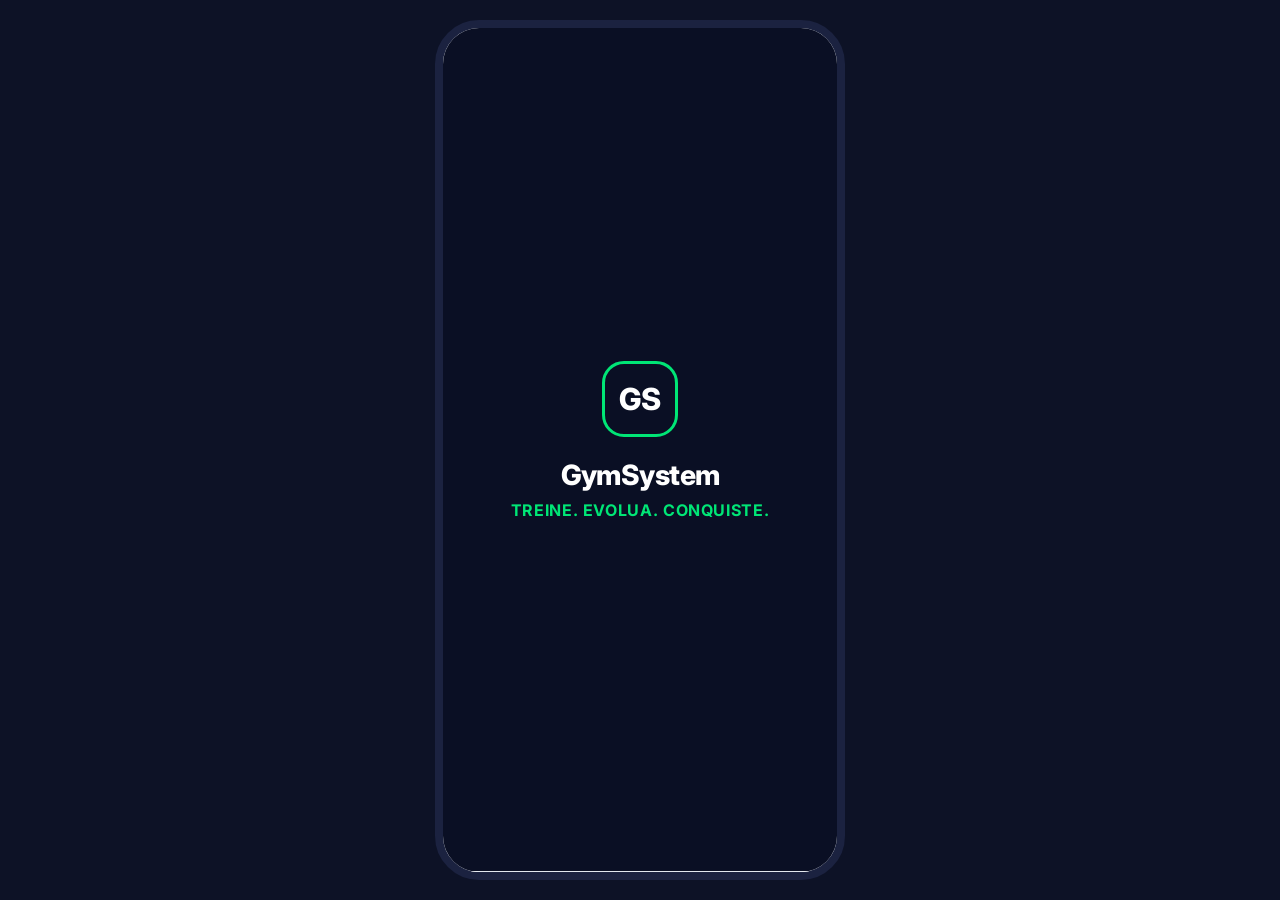
<file: index.html>
<!DOCTYPE html>
<html lang="pt-BR">
<head>
<meta charset="utf-8">
<meta name="viewport" content="width=device-width, initial-scale=1, viewport-fit=cover">
<title>GymSystem</title>
<link rel="stylesheet" href="https://fonts.googleapis.com/css2?family=Inter:wght@400;500;600;700;800&display=swap">
<link rel="stylesheet" href="style.css">
</head>
<body>
<div class="stage"><div class="phone"><div id="scr"></div><nav id="nav" hidden></nav></div></div>
<div class="toast" id="tt" role="status" aria-live="polite"></div>
<script src="app.js"></script>
</body>
</html>
</file>
<file: style.css>
:root{--bg:#F8FAFC;--card:#fff;--ink:#0F172A;--mut:#64748B;--line:#E2E8F0;--blue:#1053BA;--navy:#0A0F24;--gr:#00E676;--grt:#00C853;--grbg:#E0FAEA;--red:#EF4444;--redbg:#FEECEC;--yel:#FFD600;--yelbg:#FFFBE0;--chip:#F1F5F9;--out:#0d1226;
box-sizing:border-box;padding-top:env(safe-area-inset-top,0px);padding-bottom:env(safe-area-inset-bottom,0px)}
@media(prefers-color-scheme:dark){:root:not([data-theme="light"]){--bg:#060A1A;--card:#121A36;--ink:#F1F5F9;--mut:#94A3B8;--line:#26305A;--chip:#1A2447;--grbg:#0E3A2A;--redbg:#3B1A24;--yelbg:#3A3410;--blue:#3B7BFF}}
:root[data-theme="dark"]{--bg:#060A1A;--card:#121A36;--ink:#F1F5F9;--mut:#94A3B8;--line:#26305A;--chip:#1A2447;--grbg:#0E3A2A;--redbg:#3B1A24;--yelbg:#3A3410;--blue:#3B7BFF}
html{scroll-padding-top:env(safe-area-inset-top,0px);height:100%}
*,*::before,*::after{box-sizing:border-box}
body{margin:0;height:100%;background:var(--out);font-family:Inter,system-ui,-apple-system,"Segoe UI",sans-serif;color:var(--ink);-webkit-tap-highlight-color:transparent}
button,input{font:inherit;color:inherit}button{cursor:pointer;border:0;background:none;padding:0}
:focus-visible{outline:3px solid var(--blue);outline-offset:2px}
.stage{height:100%;display:grid;place-items:center}
.phone{width:100%;height:100%;background:var(--bg);display:flex;flex-direction:column;overflow:hidden;position:relative}
@media(min-width:600px){.phone{width:410px;height:min(100%,860px);border-radius:44px;border:8px solid #1b2240}}
#scr{flex:1;overflow-y:auto;padding:22px 20px 24px}
#scr.dark{background:var(--navy);color:#fff}
nav{display:flex;border-top:1px solid var(--line);background:var(--card)}
nav button{flex:1;padding:10px 0 12px;font-size:.72rem;font-weight:500;color:var(--mut);display:grid;gap:2px;justify-items:center}
nav button i{font-style:normal;font-size:1.3rem;filter:grayscale(1);opacity:.7}
nav button.on{color:var(--blue);font-weight:700}nav button.on i{filter:none;opacity:1}
h1{font-size:1.75rem;font-weight:800;letter-spacing:-.02em;margin:0;line-height:1.15}
h2{font-size:1.05rem;font-weight:700;margin:22px 0 10px}
.sub{color:var(--mut);margin:4px 0 18px}.mut{color:var(--mut);font-size:.88rem}
.card{background:var(--card);border:1.5px solid var(--line);border-radius:22px;padding:16px;margin-bottom:12px;display:block;width:100%;text-align:left}
.row{display:flex;align-items:center;gap:12px}.sp{justify-content:space-between}.wrap{flex-wrap:wrap}.grow{flex:1}
.g2{display:grid;grid-template-columns:1fr 1fr;gap:12px}.g3{display:grid;grid-template-columns:repeat(3,1fr);gap:10px}
.g2 .card,.g3 .card{margin:0}
.av{width:48px;height:48px;border-radius:50%;background:var(--blue);color:#fff;display:grid;place-items:center;font-weight:700;flex:none}
.av.s{background:var(--chip);color:var(--mut)}
.btn{display:block;width:100%;padding:15px;border-radius:14px;font-weight:700;text-align:center;background:var(--blue);color:#fff;margin-top:10px}
.btn.out{background:var(--card);border:1.5px solid var(--line);color:var(--mut)}
.btn.red{background:var(--card);border:1.5px solid var(--line);color:var(--red)}
.btn.gr{background:var(--grt)}
.chips{display:flex;gap:8px;margin-bottom:16px;flex-wrap:wrap}
.chip{padding:9px 18px;border-radius:999px;border:1.5px solid var(--line);background:var(--card);font-weight:700;color:var(--mut);font-size:.9rem}
.chip.on{background:var(--blue);border-color:var(--blue);color:#fff}
.pill{padding:8px 14px;border-radius:999px;font-weight:700;font-size:.9rem;background:var(--navy);color:#fff}
.tag{padding:5px 11px;border-radius:9px;font-weight:700;font-size:.8rem;background:var(--grbg);color:var(--grt);white-space:nowrap}
.tag.r{background:var(--redbg);color:var(--red)}.tag.n{background:var(--chip);color:var(--mut)}.tag.y{background:var(--yelbg);color:#B58900}
.dk{background:var(--navy);color:#fff;border-radius:22px;padding:18px;margin-bottom:12px;display:block;width:100%;text-align:left;border:1.5px solid #1b2240}
.dk .mut{color:#9CA7C4}.gt{color:var(--gr);font-weight:700}
.bar{height:9px;border-radius:9px;background:var(--chip);overflow:hidden;margin:8px 0}
.dk .bar{background:#1c2340}.bar i{display:block;height:100%;background:var(--blue);border-radius:9px;transition:width .5s}.dk .bar i{background:var(--gr)}
.big{font-weight:800;font-size:1.15rem}.blue{color:var(--blue)}.grt{color:var(--grt)}.red{color:var(--red)}
.back{font-size:1.4rem;width:44px;height:44px;border-radius:14px;border:1.5px solid var(--line);background:var(--card);margin-bottom:14px}
.mc{text-align:center}.mc small{display:block;color:var(--mut);font-size:.72rem;font-weight:600;letter-spacing:.03em}.mc b{font-size:1.5rem}
.hero{height:180px;border-radius:20px;background:linear-gradient(135deg,#123a8f,#0A0F24);display:grid;place-items:center;font-size:4rem;margin:14px 0}
.rest{font-size:3rem;font-weight:500;color:var(--blue);text-align:center;font-variant-numeric:tabular-nums}
.stp{width:36px;height:36px;border-radius:50%;border:1.5px solid var(--line);font-weight:700;font-size:1.1rem}
.pod{display:grid;grid-template-columns:1fr 1fr 1fr;align-items:end;gap:10px;margin:14px 0 6px;text-align:center}
.pod .c{width:64px;height:64px;border-radius:50%;border:4px solid;margin:0 auto 6px;display:grid;place-items:center;font-size:1.6rem;background:var(--card)}
.pod .b{border-radius:14px 14px 0 0}
.dots{display:flex;justify-content:space-between;text-align:center;font-weight:700;color:var(--mut);font-size:.8rem}
.dots i{display:block;width:34px;height:34px;border-radius:50%;background:var(--chip);margin-top:8px}.dots i.on{background:var(--gr)}
.tg{width:48px;height:28px;border-radius:28px;background:var(--line);position:relative;flex:none;transition:.2s}
.tg::after{content:"";position:absolute;top:3px;left:3px;width:22px;height:22px;border-radius:50%;background:#fff;transition:.2s}
.tg.on{background:var(--blue)}.tg.on::after{left:23px}
label{font-weight:700;font-size:.9rem;display:block;margin:14px 0 6px}
.inp{display:flex;align-items:center;gap:10px;border:1.5px solid var(--line);border-radius:14px;padding:0 14px;background:var(--card)}
.inp input{flex:1;border:0;background:none;padding:15px 0;outline:0;min-width:0}
.logo{width:44px;height:44px;border-radius:13px;background:var(--blue);color:#fff;display:grid;place-items:center;font-weight:800}
.sv{display:grid;place-items:center;height:100%;text-align:center;color:#fff}
.sv .lg{width:76px;height:76px;border-radius:22px;border:3px solid var(--gr);display:grid;place-items:center;font-size:1.9rem;font-weight:800;margin:0 auto 22px}
.ok{width:96px;height:96px;border-radius:50%;background:var(--grbg);border:3px solid var(--gr);display:grid;place-items:center;font-size:2.6rem;margin:10px auto 16px}
.toast{position:fixed;left:50%;bottom:calc(96px + env(safe-area-inset-bottom,0px));transform:translate(-50%,16px);background:var(--ink);color:var(--bg);padding:11px 18px;border-radius:999px;font-weight:600;font-size:.9rem;opacity:0;pointer-events:none;transition:.25s;z-index:9;max-width:88vw}
.toast.on{opacity:1;transform:translate(-50%,0)}
@media(prefers-reduced-motion:reduce){*{transition:none!important}}
</file>
<file: frontend/style.css>
:root{--bg:#F8FAFC;--card:#fff;--ink:#0F172A;--mut:#64748B;--line:#E2E8F0;--blue:#1053BA;--navy:#0A0F24;--gr:#00E676;--grt:#00C853;--grbg:#E0FAEA;--red:#EF4444;--redbg:#FEECEC;--yel:#FFD600;--yelbg:#FFFBE0;--chip:#F1F5F9;--out:#0d1226;
box-sizing:border-box;padding-top:env(safe-area-inset-top,0px);padding-bottom:env(safe-area-inset-bottom,0px)}
@media(prefers-color-scheme:dark){:root:not([data-theme="light"]){--bg:#060A1A;--card:#121A36;--ink:#F1F5F9;--mut:#94A3B8;--line:#26305A;--chip:#1A2447;--grbg:#0E3A2A;--redbg:#3B1A24;--yelbg:#3A3410;--blue:#3B7BFF}}
:root[data-theme="dark"]{--bg:#060A1A;--card:#121A36;--ink:#F1F5F9;--mut:#94A3B8;--line:#26305A;--chip:#1A2447;--grbg:#0E3A2A;--redbg:#3B1A24;--yelbg:#3A3410;--blue:#3B7BFF}
html{scroll-padding-top:env(safe-area-inset-top,0px);height:100%}
*,*::before,*::after{box-sizing:border-box}
body{margin:0;height:100%;background:var(--out);font-family:Inter,system-ui,-apple-system,"Segoe UI",sans-serif;color:var(--ink);-webkit-tap-highlight-color:transparent}
button,input{font:inherit;color:inherit}button{cursor:pointer;border:0;background:none;padding:0}
:focus-visible{outline:3px solid var(--blue);outline-offset:2px}
.stage{height:100%;display:grid;place-items:center}
.phone{width:100%;height:100%;background:var(--bg);display:flex;flex-direction:column;overflow:hidden;position:relative}
@media(min-width:600px){.phone{width:410px;height:min(100%,860px);border-radius:44px;border:8px solid #1b2240}}
#scr{flex:1;overflow-y:auto;padding:22px 20px 24px}
#scr.dark{background:var(--navy);color:#fff}
nav{display:flex;border-top:1px solid var(--line);background:var(--card)}
nav button{flex:1;padding:10px 0 12px;font-size:.72rem;font-weight:500;color:var(--mut);display:grid;gap:2px;justify-items:center}
nav button i{font-style:normal;font-size:1.3rem;filter:grayscale(1);opacity:.7}
nav button.on{color:var(--blue);font-weight:700}nav button.on i{filter:none;opacity:1}
h1{font-size:1.75rem;font-weight:800;letter-spacing:-.02em;margin:0;line-height:1.15}
h2{font-size:1.05rem;font-weight:700;margin:22px 0 10px}
.sub{color:var(--mut);margin:4px 0 18px}.mut{color:var(--mut);font-size:.88rem}
.card{background:var(--card);border:1.5px solid var(--line);border-radius:22px;padding:16px;margin-bottom:12px;display:block;width:100%;text-align:left}
.row{display:flex;align-items:center;gap:12px}.sp{justify-content:space-between}.wrap{flex-wrap:wrap}.grow{flex:1}
.g2{display:grid;grid-template-columns:1fr 1fr;gap:12px}.g3{display:grid;grid-template-columns:repeat(3,1fr);gap:10px}
.g2 .card,.g3 .card{margin:0}
.av{width:48px;height:48px;border-radius:50%;background:var(--blue);color:#fff;display:grid;place-items:center;font-weight:700;flex:none}
.av.s{background:var(--chip);color:var(--mut)}
.btn{display:block;width:100%;padding:15px;border-radius:14px;font-weight:700;text-align:center;background:var(--blue);color:#fff;margin-top:10px}
.btn.out{background:var(--card);border:1.5px solid var(--line);color:var(--mut)}
.btn.red{background:var(--card);border:1.5px solid var(--line);color:var(--red)}
.btn.gr{background:var(--grt)}
.chips{display:flex;gap:8px;margin-bottom:16px;flex-wrap:wrap}
.chip{padding:9px 18px;border-radius:999px;border:1.5px solid var(--line);background:var(--card);font-weight:700;color:var(--mut);font-size:.9rem}
.chip.on{background:var(--blue);border-color:var(--blue);color:#fff}
.pill{padding:8px 14px;border-radius:999px;font-weight:700;font-size:.9rem;background:var(--navy);color:#fff}
.tag{padding:5px 11px;border-radius:9px;font-weight:700;font-size:.8rem;background:var(--grbg);color:var(--grt);white-space:nowrap}
.tag.r{background:var(--redbg);color:var(--red)}.tag.n{background:var(--chip);color:var(--mut)}.tag.y{background:var(--yelbg);color:#B58900}
.dk{background:var(--navy);color:#fff;border-radius:22px;padding:18px;margin-bottom:12px;display:block;width:100%;text-align:left;border:1.5px solid #1b2240}
.dk .mut{color:#9CA7C4}.gt{color:var(--gr);font-weight:700}
.bar{height:9px;border-radius:9px;background:var(--chip);overflow:hidden;margin:8px 0}
.dk .bar{background:#1c2340}.bar i{display:block;height:100%;background:var(--blue);border-radius:9px;transition:width .5s}.dk .bar i{background:var(--gr)}
.big{font-weight:800;font-size:1.15rem}.blue{color:var(--blue)}.grt{color:var(--grt)}.red{color:var(--red)}
.back{font-size:1.4rem;width:44px;height:44px;border-radius:14px;border:1.5px solid var(--line);background:var(--card);margin-bottom:14px}
.mc{text-align:center}.mc small{display:block;color:var(--mut);font-size:.72rem;font-weight:600;letter-spacing:.03em}.mc b{font-size:1.5rem}
.hero{height:180px;border-radius:20px;background:linear-gradient(135deg,#123a8f,#0A0F24);display:grid;place-items:center;font-size:4rem;margin:14px 0}
.rest{font-size:3rem;font-weight:500;color:var(--blue);text-align:center;font-variant-numeric:tabular-nums}
.stp{width:36px;height:36px;border-radius:50%;border:1.5px solid var(--line);font-weight:700;font-size:1.1rem}
.pod{display:grid;grid-template-columns:1fr 1fr 1fr;align-items:end;gap:10px;margin:14px 0 6px;text-align:center}
.pod .c{width:64px;height:64px;border-radius:50%;border:4px solid;margin:0 auto 6px;display:grid;place-items:center;font-size:1.6rem;background:var(--card)}
.pod .b{border-radius:14px 14px 0 0}
.dots{display:flex;justify-content:space-between;text-align:center;font-weight:700;color:var(--mut);font-size:.8rem}
.dots i{display:block;width:34px;height:34px;border-radius:50%;background:var(--chip);margin-top:8px}.dots i.on{background:var(--gr)}
.tg{width:48px;height:28px;border-radius:28px;background:var(--line);position:relative;flex:none;transition:.2s}
.tg::after{content:"";position:absolute;top:3px;left:3px;width:22px;height:22px;border-radius:50%;background:#fff;transition:.2s}
.tg.on{background:var(--blue)}.tg.on::after{left:23px}
label{font-weight:700;font-size:.9rem;display:block;margin:14px 0 6px}
.inp{display:flex;align-items:center;gap:10px;border:1.5px solid var(--line);border-radius:14px;padding:0 14px;background:var(--card)}
.inp input{flex:1;border:0;background:none;padding:15px 0;outline:0;min-width:0}
.logo{width:44px;height:44px;border-radius:13px;background:var(--blue);color:#fff;display:grid;place-items:center;font-weight:800}
.sv{display:grid;place-items:center;height:100%;text-align:center;color:#fff}
.sv .lg{width:76px;height:76px;border-radius:22px;border:3px solid var(--gr);display:grid;place-items:center;font-size:1.9rem;font-weight:800;margin:0 auto 22px}
.ok{width:96px;height:96px;border-radius:50%;background:var(--grbg);border:3px solid var(--gr);display:grid;place-items:center;font-size:2.6rem;margin:10px auto 16px}
.toast{position:fixed;left:50%;bottom:calc(96px + env(safe-area-inset-bottom,0px));transform:translate(-50%,16px);background:var(--ink);color:var(--bg);padding:11px 18px;border-radius:999px;font-weight:600;font-size:.9rem;opacity:0;pointer-events:none;transition:.25s;z-index:9;max-width:88vw}
.toast.on{opacity:1;transform:translate(-50%,0)}
@media(prefers-reduced-motion:reduce){*{transition:none!important}}
</file>
